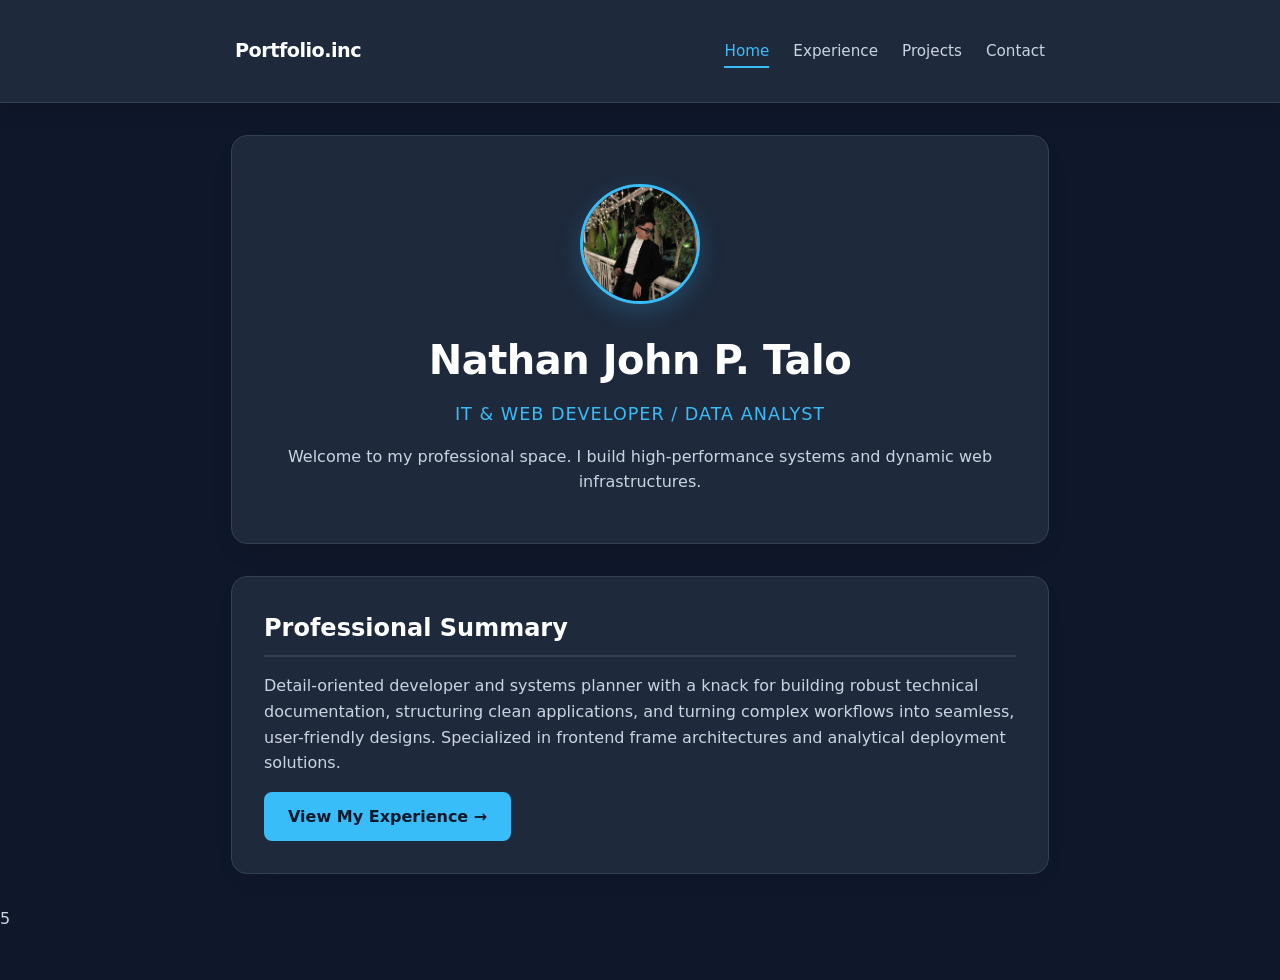
<file: index.html>
<!DOCTYPE html>
<html lang="en">
<head>
    <meta charset="UTF-8">
    <meta name="viewport" content="width=device-width, initial-scale=1.0">
    <title>Home | Professional Portfolio</title>
    <link rel="stylesheet" href="style.css">
    <style>
        :root {
            --bg-color: #0f172a; --card-bg: #1e293b; --text-color: #cbd5e1;
            --accent-color: #38bdf8; --heading-color: #ffffff; --border-color: #334155;
        }
        * { box-sizing: border-box; margin: 0; padding: 0; font-family: system-ui, sans-serif; }
        body { background-color: var(--bg-color); color: var(--text-color); line-height: 1.6; padding-bottom: 3rem; }
        
        /* Navigation Bar - Shared across all pages */
        nav { background: var(--card-bg); border-bottom: 1px solid var(--border-color); padding: 1rem; sticky: top; }
        .nav-container { max-width: 850px; margin: 0 auto; display: flex; justify-content: space-between; align-items: center; }
        .logo { color: var(--heading-color); font-weight: 700; text-decoration: none; font-size: 1.2rem; }
        .nav-links { display: flex; gap: 1.5rem; list-style: none; }
        .nav-links a { color: var(--text-color); text-decoration: none; font-weight: 500; }
        .nav-links a:hover, .nav-links a.active { color: var(--accent-color); }

        .container { max-width: 850px; margin: 2rem auto; padding: 0 1rem; }
        header { text-align: center; padding: 3rem 2rem; background: var(--card-bg); border-radius: 16px; border: 1px solid var(--border-color); margin-bottom: 2rem; }
        .profile-img { width: 120px; height: 120px; border-radius: 50%; border: 3px solid var(--accent-color); margin-bottom: 1rem; object-fit: cover; }
        h1 { color: var(--heading-color); margin-bottom: 0.5rem; }
        .subtitle { color: var(--accent-color); font-weight: 500; letter-spacing: 1px; margin-bottom: 1rem; }
        section { background: var(--card-bg); padding: 2rem; border-radius: 16px; border: 1px solid var(--border-color); }
        h2 { color: var(--heading-color); margin-bottom: 1rem; border-bottom: 2px solid var(--border-color); padding-bottom: 0.5rem; }
        .cta-btn { display: inline-block; background: var(--accent-color); color: var(--bg-color); padding: 0.75rem 1.5rem; border-radius: 8px; text-decoration: none; font-weight: 600; margin-top: 1rem; }
        .cta-btn:hover { opacity: 0.9; }
    </style>
</head>
<body>

    <nav>
        <div class="nav-container">
            <a href="index.html" class="logo">Portfolio.inc</a>
            <ul class="nav-links">
                <li><a href="index.html" class="active">Home</a></li>
                <li><a href="experience.html">Experience</a></li>
                <li><a href="projects.html">Projects</a></li>
                <li><a href="contact.html">Contact</a></li>
            </ul>
        </div>
    </nav>

    <div class="container">
        <header>
            <img src="nates.jpg" alt="Profile" class="profile-img" onerror="this.src='https://via.placeholder.com/120/334155/ffffff?text=User';">
            <h1>Nathan John P. Talo</h1>
            <div class="subtitle">IT & Web Developer / Data Analyst</div>
            <p>Welcome to my professional space. I build high-performance systems and dynamic web infrastructures.</p>
        </header>

        <section id="about">
            <h2>Professional Summary</h2>
            <p>Detail-oriented developer and systems planner with a knack for building robust technical documentation, structuring clean applications, and turning complex workflows into seamless, user-friendly designs. Specialized in frontend frame architectures and analytical deployment solutions.</p>
            <a href="experience.html" class="cta-btn">View My Experience &rarr;</a>
        </section>
    </div>

</body>
</html>5
</file>
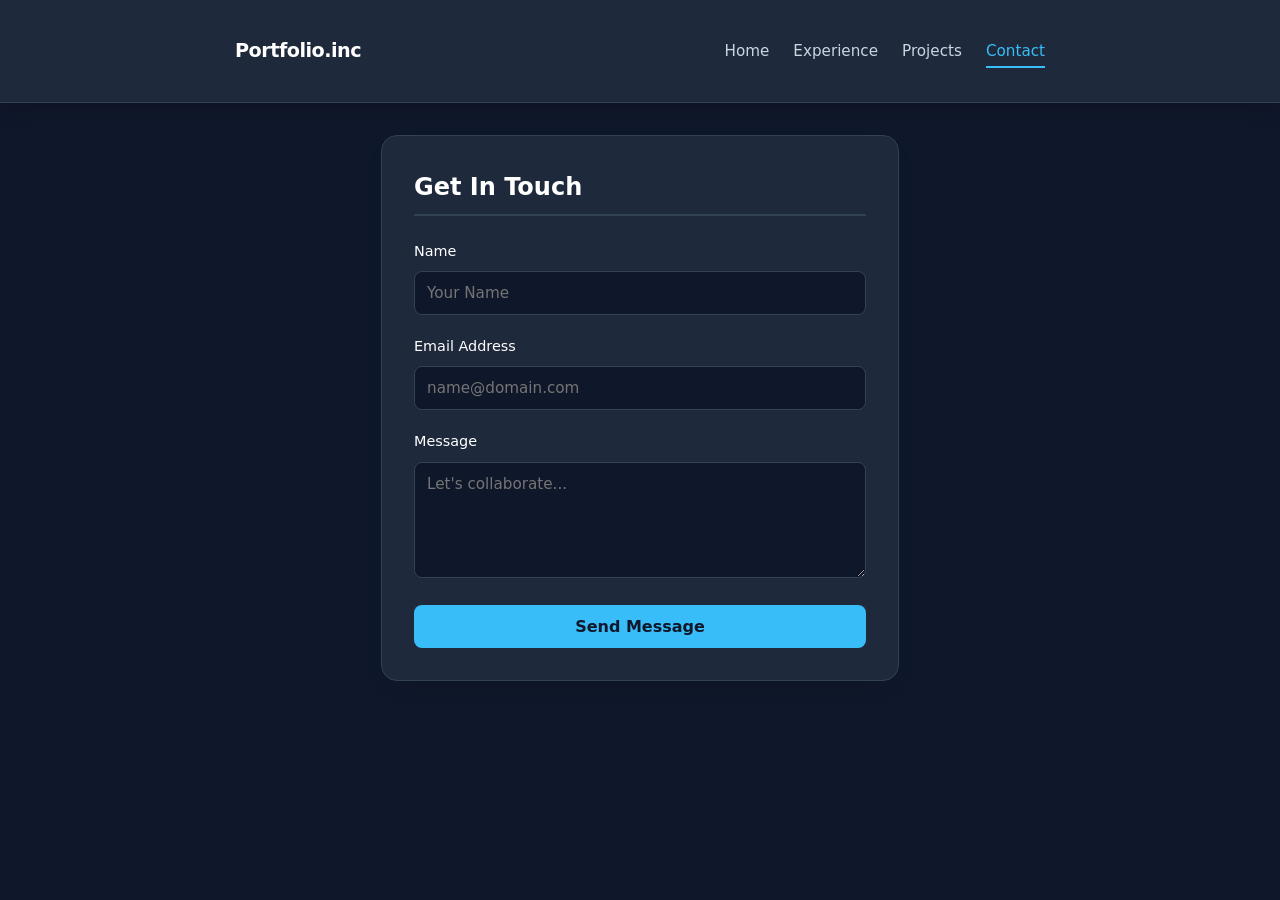
<file: contact.html>
<!DOCTYPE html>
<html lang="en">
<head>
    <meta charset="UTF-8">
    <meta name="viewport" content="width=device-width, initial-scale=1.0">
    <title>Contact | Professional Portfolio</title>
    <link rel="stylesheet" href="style.css">
    <style>
        :root { --bg-color: #0f172a; --card-bg: #1e293b; --text-color: #cbd5e1; --accent-color: #38bdf8; --heading-color: #ffffff; --border-color: #334155; }
        * { box-sizing: border-box; margin: 0; padding: 0; font-family: system-ui, sans-serif; }
        body { background-color: var(--bg-color); color: var(--text-color); line-height: 1.6; padding-bottom: 3rem; }
        nav { background: var(--card-bg); border-bottom: 1px solid var(--border-color); padding: 1rem; }
        .nav-container { max-width: 850px; margin: 0 auto; display: flex; justify-content: space-between; align-items: center; }
        .logo { color: var(--heading-color); font-weight: 700; text-decoration: none; font-size: 1.2rem; }
        .nav-links { display: flex; gap: 1.5rem; list-style: none; }
        .nav-links a { color: var(--text-color); text-decoration: none; font-weight: 500; }
        .nav-links a:hover, .nav-links a.active { color: var(--accent-color); }
        .container { max-width: 550px; margin: 2rem auto; padding: 0 1rem; }
        section { background: var(--card-bg); padding: 2rem; border-radius: 16px; border: 1px solid var(--border-color); }
        h2 { color: var(--heading-color); margin-bottom: 1.5rem; border-bottom: 2px solid var(--border-color); padding-bottom: 0.5rem; }
        .form-group { margin-bottom: 1.25rem; }
        label { display: block; color: var(--heading-color); margin-bottom: 0.5rem; font-size: 0.9rem; }
        input, textarea { width: 100%; padding: 0.75rem; background: var(--bg-color); border: 1px solid var(--border-color); border-radius: 8px; color: #fff; }
        input:focus, textarea:focus { border-color: var(--accent-color); outline: none; }
        button { background: var(--accent-color); color: var(--bg-color); width: 100%; padding: 0.75rem; border: none; border-radius: 8px; font-weight: 600; cursor: pointer; }
        button:hover { opacity: 0.9; }
    </style>
</head>
<body>

    <nav>
        <div class="nav-container">
            <a href="index.html" class="logo">Portfolio.inc</a>
            <ul class="nav-links">
                <li><a href="index.html">Home</a></li>
                <li><a href="experience.html">Experience</a></li>
                <li><a href="projects.html">Projects</a></li>
                <li><a href="contact.html" class="active">Contact</a></li>
            </ul>
        </div>
    </nav>

    <div class="container">
        <section>
            <h2>Get In Touch</h2>
            <form action="#" onsubmit="alert('Message Sent (Simulation)!'); return false;">
                <div class="form-group">
                    <label>Name</label>
                    <input type="text" placeholder="Your Name" required>
                </div>
                <div class="form-group">
                    <label>Email Address</label>
                    <input type="email" placeholder="name@domain.com" required>
                </div>
                <div class="form-group">
                    <label>Message</label>
                    <textarea rows="5" placeholder="Let's collaborate..." required></textarea>
                </div>
                <button type="submit">Send Message</button>
            </form>
        </section>
    </div>

</body>
</html>
</file>
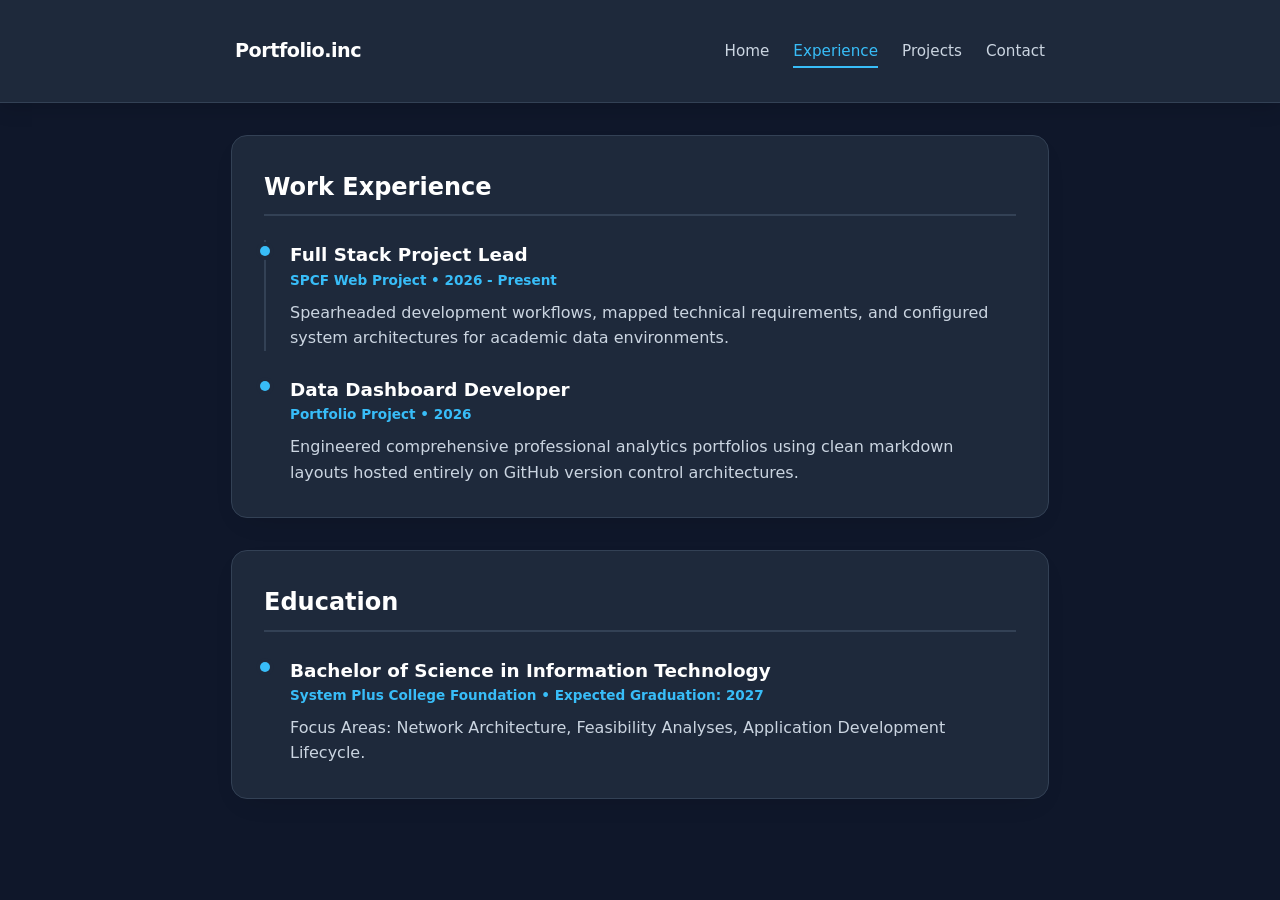
<file: experience.html>
<!DOCTYPE html>
<html lang="en">
<head>
    <meta charset="UTF-8">
    <meta name="viewport" content="width=device-width, initial-scale=1.0">
    <title>Experience | Professional Portfolio</title>
    <link rel="stylesheet" href="style.css">
    <style>
        :root { --bg-color: #0f172a; --card-bg: #1e293b; --text-color: #cbd5e1; --accent-color: #38bdf8; --heading-color: #ffffff; --border-color: #334155; }
        * { box-sizing: border-box; margin: 0; padding: 0; font-family: system-ui, sans-serif; }
        body { background-color: var(--bg-color); color: var(--text-color); line-height: 1.6; padding-bottom: 3rem; }
        nav { background: var(--card-bg); border-bottom: 1px solid var(--border-color); padding: 1rem; }
        .nav-container { max-width: 850px; margin: 0 auto; display: flex; justify-content: space-between; align-items: center; }
        .logo { color: var(--heading-color); font-weight: 700; text-decoration: none; font-size: 1.2rem; }
        .nav-links { display: flex; gap: 1.5rem; list-style: none; }
        .nav-links a { color: var(--text-color); text-decoration: none; font-weight: 500; }
        .nav-links a:hover, .nav-links a.active { color: var(--accent-color); }
        .container { max-width: 850px; margin: 2rem auto; padding: 0 1rem; }
        section { background: var(--card-bg); padding: 2rem; border-radius: 16px; border: 1px solid var(--border-color); margin-bottom: 2rem; }
        h2 { color: var(--heading-color); margin-bottom: 1.5rem; border-bottom: 2px solid var(--border-color); padding-bottom: 0.5rem; }
        .timeline-item { position: relative; padding-left: 1.5rem; border-left: 2px solid var(--border-color); margin-bottom: 1.5rem; }
        .timeline-item::before { content: ''; position: absolute; left: -6px; top: 6px; width: 10px; height: 10px; border-radius: 50%; background: var(--accent-color); }
        .job-title { color: var(--heading-color); font-weight: 700; }
        .company-date { font-size: 0.85rem; color: var(--accent-color); margin-bottom: 0.5rem; }
    </style>
</head>
<body>

    <nav>
        <div class="nav-container">
            <a href="index.html" class="logo">Portfolio.inc</a>
            <ul class="nav-links">
                <li><a href="index.html">Home</a></li>
                <li><a href="experience.html" class="active">Experience</a></li>
                <li><a href="projects.html">Projects</a></li>
                <li><a href="contact.html">Contact</a></li>
            </ul>
        </div>
    </nav>

    <div class="container">
        <section>
            <h2>Work Experience</h2>
            <div class="timeline-item">
                <div class="job-title">Full Stack Project Lead</div>
                <div class="company-date">SPCF Web Project • 2026 - Present</div>
                <p>Spearheaded development workflows, mapped technical requirements, and configured system architectures for academic data environments.</p>
            </div>
            <div class="timeline-item">
                <div class="job-title">Data Dashboard Developer</div>
                <div class="company-date">Portfolio Project • 2026</div>
                <p>Engineered comprehensive professional analytics portfolios using clean markdown layouts hosted entirely on GitHub version control architectures.</p>
            </div>
        </section>

        <section>
            <h2>Education</h2>
            <div class="timeline-item">
                <div class="job-title">Bachelor of Science in Information Technology</div>
                <div class="company-date">System Plus College Foundation • Expected Graduation: 2027</div>
                <p>Focus Areas: Network Architecture, Feasibility Analyses, Application Development Lifecycle.</p>
            </div>
        </section>
    </div>

</body>
</html>
</file>
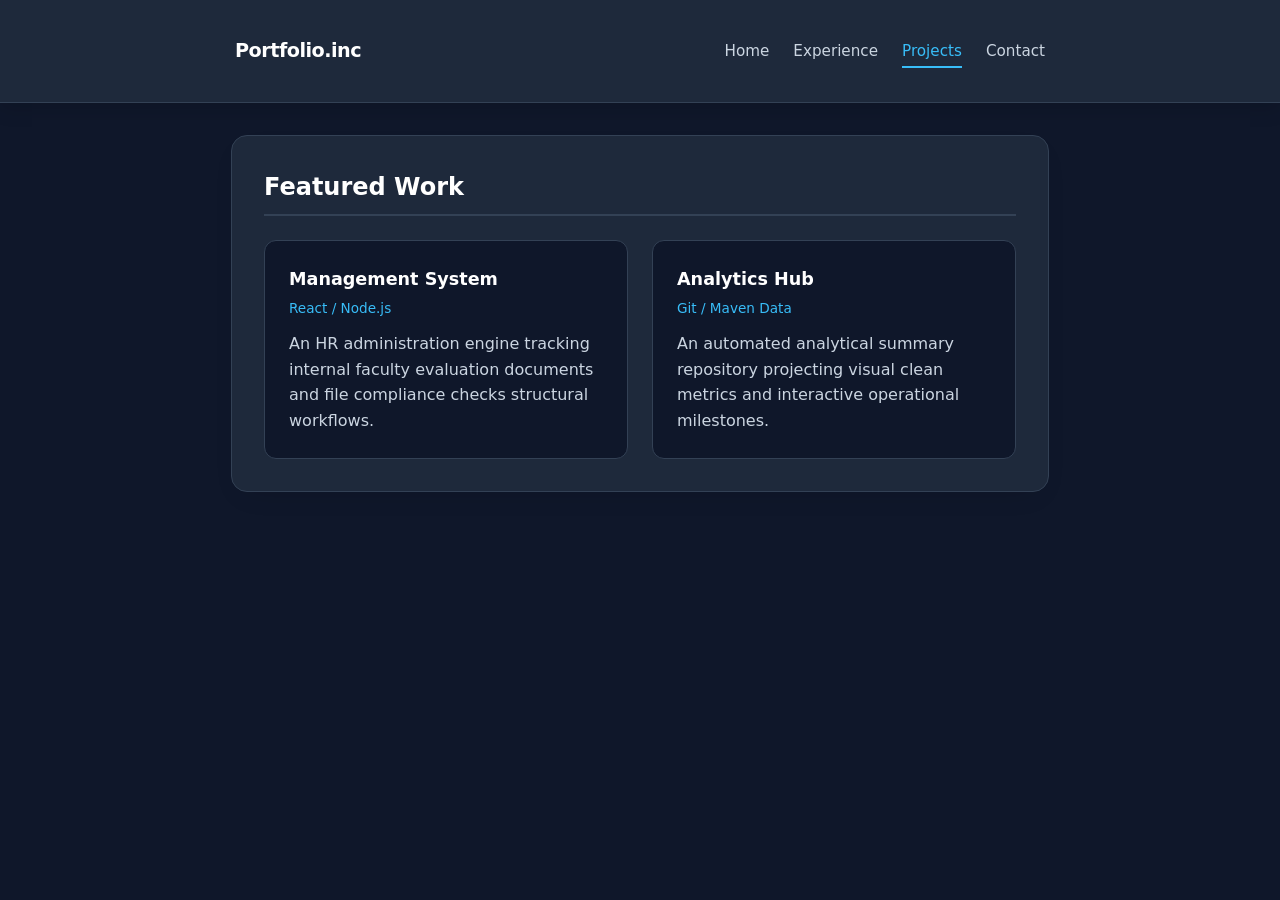
<file: projects.html>
<!DOCTYPE html>
<html lang="en">
<head>
    <meta charset="UTF-8">
    <meta name="viewport" content="width=device-width, initial-scale=1.0">
    <title>Projects | Professional Portfolio</title>
    <link rel="stylesheet" href="style.css">
    <style>
        :root { --bg-color: #0f172a; --card-bg: #1e293b; --text-color: #cbd5e1; --accent-color: #38bdf8; --heading-color: #ffffff; --border-color: #334155; }
        * { box-sizing: border-box; margin: 0; padding: 0; font-family: system-ui, sans-serif; }
        body { background-color: var(--bg-color); color: var(--text-color); line-height: 1.6; padding-bottom: 3rem; }
        nav { background: var(--card-bg); border-bottom: 1px solid var(--border-color); padding: 1rem; }
        .nav-container { max-width: 850px; margin: 0 auto; display: flex; justify-content: space-between; align-items: center; }
        .logo { color: var(--heading-color); font-weight: 700; text-decoration: none; font-size: 1.2rem; }
        .nav-links { display: flex; gap: 1.5rem; list-style: none; }
        .nav-links a { color: var(--text-color); text-decoration: none; font-weight: 500; }
        .nav-links a:hover, .nav-links a.active { color: var(--accent-color); }
        .container { max-width: 850px; margin: 2rem auto; padding: 0 1rem; }
        section { background: var(--card-bg); padding: 2rem; border-radius: 16px; border: 1px solid var(--border-color); }
        h2 { color: var(--heading-color); margin-bottom: 1.5rem; border-bottom: 2px solid var(--border-color); padding-bottom: 0.5rem; }
        .project-grid { display: grid; grid-template-columns: 1fr; gap: 1.5rem; }
        @media(min-width: 600px) { .project-grid { grid-template-columns: 1fr 1fr; } }
        .project-card { background: var(--bg-color); padding: 1.5rem; border-radius: 12px; border: 1px solid var(--border-color); }
        .project-title { color: var(--heading-color); font-weight: 600; margin-bottom: 0.25rem; }
        .project-tech { font-size: 0.85rem; color: var(--accent-color); margin-bottom: 0.75rem; }
    </style>
</head>
<body>

    <nav>
        <div class="nav-container">
            <a href="index.html" class="logo">Portfolio.inc</a>
            <ul class="nav-links">
                <li><a href="index.html">Home</a></li>
                <li><a href="experience.html">Experience</a></li>
                <li><a href="projects.html" class="active">Projects</a></li>
                <li><a href="contact.html">Contact</a></li>
            </ul>
        </div>
    </nav>

    <div class="container">
        <section>
            <h2>Featured Work</h2>
            <div class="project-grid">
                <div class="project-card">
                    <div class="project-title">Management System</div>
                    <div class="project-tech">React / Node.js</div>
                    <p>An HR administration engine tracking internal faculty evaluation documents and file compliance checks structural workflows.</p>
                </div>
                <div class="project-card">
                    <div class="project-title">Analytics Hub</div>
                    <div class="project-tech">Git / Maven Data</div>
                    <p>An automated analytical summary repository projecting visual clean metrics and interactive operational milestones.</p>
                </div>
            </div>
        </section>
    </div>

</body>
</html>
</file>
<file: style.css>
/* ==========================================
   GLOBAL VARIABLES & CONFIGURATION
   ========================================== */
:root {
    --bg-color: #0f172a;
    --card-bg: #1e293b;
    --text-color: #cbd5e1;
    --accent-color: #38bdf8;
    --heading-color: #ffffff;
    --border-color: #334155;
    --nav-height: 70px;
    --font-stack: system-ui, -apple-system, BlinkMacSystemFont, 'Segoe UI', Roboto, Oxygen, Ubuntu, Cantarell, sans-serif;
}

/* ==========================================
   BASE STYLES
   ========================================== */
* {
    box-sizing: border-box;
    margin: 0;
    padding: 0;
}

body {
    font-family: var(--font-stack);
    background-color: var(--bg-color);
    color: var(--text-color);
    line-height: 1.6;
    padding-bottom: 4rem;
    -webkit-font-smoothing: antialiased;
}

.container {
    max-width: 850px;
    margin: 2rem auto;
    padding: 0 1.25rem;
}

/* ==========================================
   NAVIGATION ENGINE
   ========================================== */
nav {
    background: var(--card-bg);
    border-bottom: 1px solid var(--border-color);
    position: sticky;
    top: 0;
    z-index: 100;
    box-shadow: 0 4px 20px rgba(0, 0, 0, 0.15);
}

.nav-container {
    max-width: 850px;
    height: var(--nav-height);
    margin: 0 auto;
    padding: 0 1.25rem;
    display: flex;
    justify-content: space-between;
    align-items: center;
}

.logo {
    color: var(--heading-color);
    font-weight: 800;
    text-decoration: none;
    font-size: 1.3rem;
    letter-spacing: -0.5px;
}

.logo span {
    color: var(--accent-color);
}

.nav-links {
    display: flex;
    gap: 1.75rem;
    list-style: none;
}

.nav-links a {
    color: var(--text-color);
    text-decoration: none;
    font-weight: 500;
    font-size: 0.95rem;
    padding: 0.5rem 0;
    position: relative;
    transition: color 0.2s ease;
}

.nav-links a:hover, 
.nav-links a.active {
    color: var(--accent-color);
}

/* Underline Animation Effect for Active Tabs */
.nav-links a::after {
    content: '';
    position: absolute;
    bottom: 0;
    left: 0;
    width: 0;
    height: 2px;
    background-color: var(--accent-color);
    transition: width 0.3s ease;
}

.nav-links a.active::after,
.nav-links a:hover::after {
    width: 100%;
}

/* ==========================================
   COMPONENTS & UTILITIES
   ========================================== */
header {
    text-align: center;
    padding: 3.5rem 2rem;
    background: var(--card-bg);
    border-radius: 16px;
    border: 1px solid var(--border-color);
    margin-bottom: 2rem;
    box-shadow: 0 10px 30px -15px rgba(0,0,0,0.3);
}

.profile-img {
    width: 130px;
    height: 130px;
    border-radius: 50%;
    border: 3px solid var(--accent-color);
    margin-bottom: 1.25rem;
    object-fit: cover;
    box-shadow: 0 8px 24px rgba(56, 189, 248, 0.2);
}

h1 {
    color: var(--heading-color);
    font-size: 2.5rem;
    font-weight: 800;
    margin-bottom: 0.5rem;
    letter-spacing: -0.5px;
}

.subtitle {
    color: var(--accent-color);
    font-size: 1.1rem;
    font-weight: 600;
    text-transform: uppercase;
    letter-spacing: 1.5px;
    margin-bottom: 1.25rem;
}

section {
    background: var(--card-bg);
    padding: 2.5rem;
    border-radius: 16px;
    border: 1px solid var(--border-color);
    margin-bottom: 2rem;
    box-shadow: 0 10px 30px -15px rgba(0,0,0,0.2);
}

h2 {
    color: var(--heading-color);
    font-size: 1.5rem;
    font-weight: 700;
    margin-bottom: 1.75rem;
    border-bottom: 2px solid var(--border-color);
    padding-bottom: 0.5rem;
}

/* Call to Action Buttons */
.cta-btn {
    display: inline-block;
    background: var(--accent-color);
    color: var(--bg-color);
    padding: 0.8rem 1.75rem;
    border-radius: 8px;
    text-decoration: none;
    font-weight: 600;
    margin-top: 1.25rem;
    transition: transform 0.2s ease, box-shadow 0.2s ease;
}

.cta-btn:hover {
    transform: translateY(-2px);
    box-shadow: 0 6px 20px rgba(56, 189, 248, 0.3);
}

/* Experience Layout */
.timeline-item {
    position: relative;
    padding-left: 2rem;
    border-left: 2px solid var(--border-color);
    margin-bottom: 2rem;
}

.timeline-item:last-child {
    margin-bottom: 0;
    border-left: 2px solid transparent; /* Cleans up trailing timeline end line */
}

.timeline-item::before {
    content: '';
    position: absolute;
    left: -7px;
    top: 6px;
    width: 12px;
    height: 12px;
    border-radius: 50%;
    background: var(--accent-color);
    box-shadow: 0 0 0 4px var(--card-bg);
}

.job-title {
    color: var(--heading-color);
    font-size: 1.15rem;
    font-weight: 700;
}

.company-date {
    font-size: 0.85rem;
    color: var(--accent-color);
    font-weight: 600;
    margin-bottom: 0.75rem;
}

/* Interactive Grid Framework for Projects */
.project-grid {
    display: grid;
    grid-template-columns: 1fr;
    gap: 1.5rem;
}

@media(min-width: 600px) {
    .project-grid {
        grid-template-columns: 1fr 1fr;
    }
}

.project-card {
    background: var(--bg-color);
    padding: 1.75rem;
    border-radius: 12px;
    border: 1px solid var(--border-color);
    transition: border-color 0.3s ease, transform 0.3s ease;
}

.project-card:hover {
    border-color: var(--accent-color);
    transform: translateY(-4px);
}

.project-title {
    color: var(--heading-color);
    font-size: 1.1rem;
    font-weight: 600;
    margin-bottom: 0.25rem;
}

.project-tech {
    font-size: 0.85rem;
    color: var(--accent-color);
    font-weight: 500;
    margin-bottom: 1rem;
}

/* Input Fields & Forms */
.form-group {
    margin-bottom: 1.5rem;
}

label {
    display: block;
    color: var(--heading-color);
    margin-bottom: 0.5rem;
    font-size: 0.9rem;
    font-weight: 500;
}

input, textarea {
    width: 100%;
    padding: 0.85rem;
    background: var(--bg-color);
    border: 1px solid var(--border-color);
    border-radius: 8px;
    color: #ffffff;
    font-size: 0.95rem;
    transition: border-color 0.2s ease;
}

input:focus, textarea:focus {
    border-color: var(--accent-color);
    outline: none;
}

button {
    background: var(--accent-color);
    color: var(--bg-color);
    width: 100%;
    padding: 0.85rem;
    border: none;
    border-radius: 8px;
    font-weight: 700;
    font-size: 1rem;
    cursor: pointer;
    transition: opacity 0.2s ease;
}

button:hover {
    opacity: 0.9;
}
</file>
